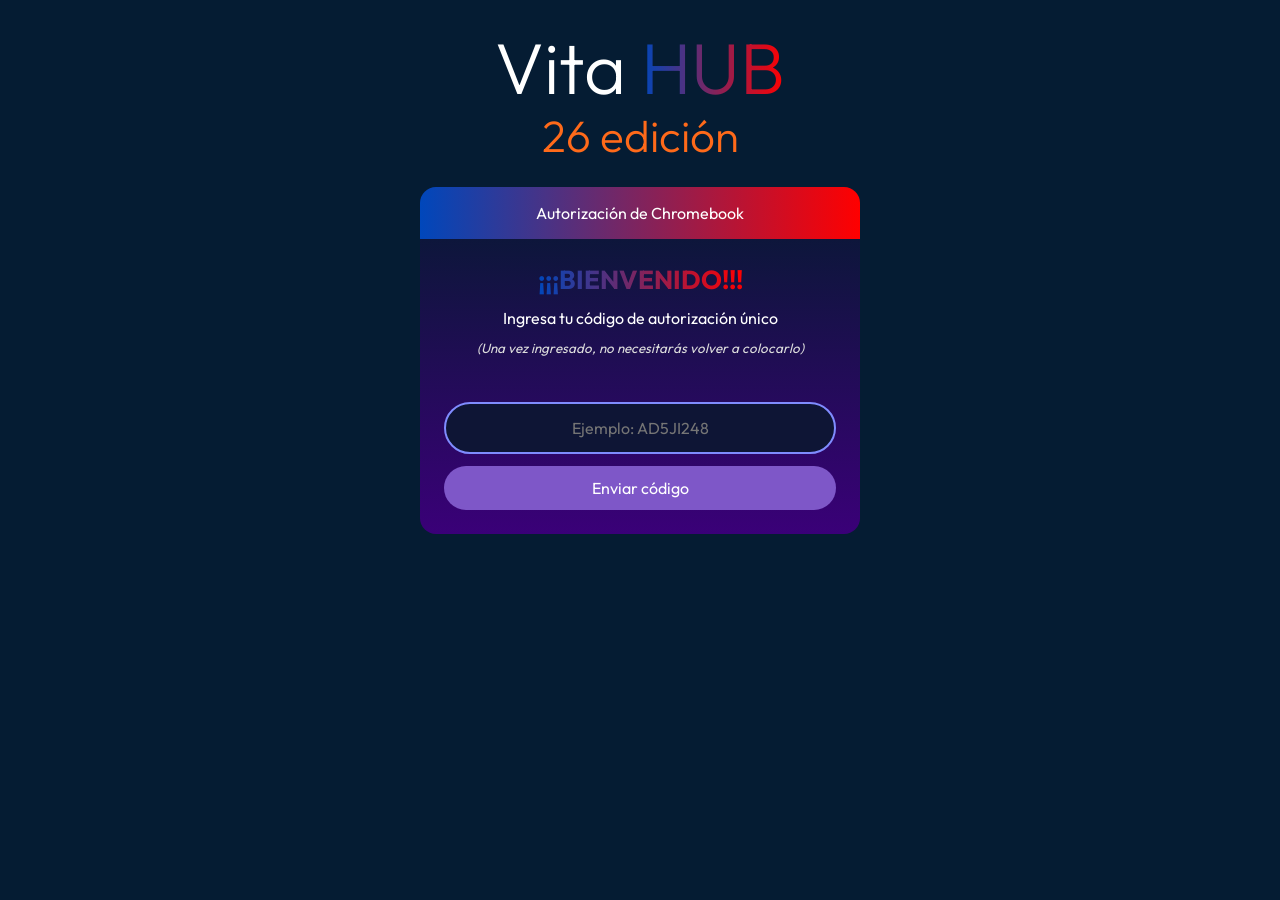
<file: index.html>
<!DOCTYPE html>
<html lang="es"><head><meta charset="utf-8">
<meta name="viewport" content="width=device-width,initial-scale=1">
<title>Vita HUB 26</title>
<link rel="manifest" href="manifest.webmanifest"><link rel="icon" href="icon.svg">
<meta name="theme-color" content="#051a30">
<link href="https://fonts.googleapis.com/css2?family=Outfit:wght@300;400;600&display=swap" rel="stylesheet">
<style>
:root{--bg:#09151f;--p:#051c33;--p2:#0a2b4d;--tx:#fff;--mut:#9db3c8;--g:#00c060;--b:#0047bb;--o:#ff6a1a;--grad:linear-gradient(90deg,#0047bb,#ff0000);color-scheme:dark}
*{box-sizing:border-box}html,body{margin:0}
body{background:var(--bg);color:var(--tx);font-family:Outfit,system-ui,sans-serif;min-height:100vh}
.hidden{display:none!important}
button,input{font:inherit;color:inherit}
button{cursor:pointer;border:0}
:focus-visible{outline:2px solid #6ea8ff;outline-offset:2px}
/* auth */
#auth{min-height:100vh;background:var(--p);display:flex;flex-direction:column;align-items:center;padding:32px 16px}
.logo{font-size:clamp(44px,9vw,72px);font-weight:300;margin:0;line-height:1}
.logo b{font-weight:300;background:var(--grad);-webkit-background-clip:text;background-clip:text;color:transparent}
.ed{font-size:clamp(28px,6vw,44px);color:var(--o);font-weight:300;margin:4px 0 24px}
.box{width:min(440px,100%);border-radius:16px;overflow:hidden;background:linear-gradient(#051a30,#3a0078)}
.box h4{margin:0;padding:16px;text-align:center;font-weight:400;background:var(--grad)}
.in{padding:24px;display:flex;flex-direction:column;gap:12px;align-items:center;text-align:center}
.in h2{margin:0;font-size:26px;background:var(--grad);-webkit-background-clip:text;background-clip:text;color:transparent}
.in small{color:#ddd;font-style:italic}
.field{width:100%;padding:14px 18px;background:#0e1535;border:2px solid #7f8cff;border-radius:40px;text-align:center}
.btn2{padding:12px 20px;border-radius:30px;background:#7e57c8;width:100%}
.row{display:flex;gap:10px;width:100%}
.msg{min-height:22px;font-size:15px}.ok{color:#4dff9a}.err{color:#ff6b6b}
/* hub */
header{display:flex;gap:10px;align-items:center;padding:12px 16px;flex-wrap:wrap}
.ic{width:46px;height:46px;border-radius:10px;background:#fff;padding:0}
.ic img{width:100%;height:100%;border-radius:10px}
.sb{flex:1 1 220px;display:flex;background:var(--p2);border-radius:10px;min-width:0}
.sb input{flex:1;min-width:0;background:none;border:0;padding:14px}
.nav{background:var(--p2);padding:14px 18px;border-radius:10px}
.nav[aria-current=true]{outline:2px solid #3b82f6}
.me{margin-left:auto;text-align:right;font-size:14px}.me b{display:block}
.grid3{display:grid;grid-template-columns:1fr 2fr 1fr;gap:16px;padding:0 16px}
.pn{background:var(--p);border-radius:16px;overflow:hidden;display:flex;flex-direction:column;min-height:340px}
.pn>h3{margin:0;padding:18px;text-align:center;font-weight:400;font-size:24px;background:var(--p2)}
.pn .c{padding:12px;display:flex;flex-direction:column;gap:8px;flex:1;overflow:auto;max-height:300px}
.item{background:var(--p2);border-radius:10px;padding:10px 12px;font-size:14px}
.item b{display:block}.item i{color:var(--mut);font-size:12px}
.hero{align-items:center;justify-content:center;text-align:center;padding:24px}
.hero .logo b{color:var(--o);background:none;-webkit-text-fill-color:var(--o)}
.hero p{max-width:34ch;font-size:20px}
.sug{display:flex;gap:8px;padding:12px}
.sug input{flex:1;min-width:0;background:var(--p2);border:0;border-radius:30px;padding:12px 16px}
.sug button{width:46px;height:46px;border-radius:50%;background:var(--p2);font-size:24px}
h2.sec{text-align:center;font-weight:400;margin:28px 0 14px}
h2.sec.i{color:#4dffa0}h2.sec.f{color:#ffb61a}
.line{height:2px;margin:0 16px 16px;background:#fff}.line.i{background:linear-gradient(90deg,var(--g),var(--b))}.line.f{background:#ffb61a}
.cards{display:grid;grid-template-columns:repeat(auto-fill,minmax(250px,1fr));gap:14px;padding:0 16px}
.card{background:var(--p);border-radius:14px;padding:14px;display:flex;flex-direction:column;gap:10px;position:relative;user-select:none}
.ct{display:flex;gap:8px}.ct .e{width:56px;height:56px;border-radius:10px;background:linear-gradient(135deg,#5ad2ff,#ff4fd8);display:grid;place-items:center;font-size:30px}
.ct .n{flex:1;background:var(--p2);border-radius:10px;display:grid;place-items:center;font-weight:600;color:#ff8a3a;padding:0 8px;text-align:center}
.card p{margin:0;font-size:14px;color:#dbe6f0;min-height:60px}
.star{position:absolute;right:12px;top:78px;color:#ffb61a;font-size:22px}
.acts{display:flex;gap:8px}.acts button{flex:1;padding:12px;border-radius:10px;font-size:16px}
.ab{background:var(--g)}.in2{background:var(--b)}
.acts .ab.full{background:linear-gradient(90deg,var(--g),var(--b))}
.empty{padding:0 16px;color:var(--mut);text-align:center}
#menu{position:fixed;z-index:9;background:var(--p2);border:2px solid #04152a;border-radius:10px;padding:6px}
#menu button{background:#0b3a66;padding:12px 16px;border-radius:8px;color:#fff;white-space:nowrap}
.cfg{max-width:520px;margin:0 auto;padding:16px;display:flex;flex-direction:column;gap:12px}
.cfg button{background:var(--p2);padding:14px;border-radius:10px}
.hint{color:var(--mut);font-size:14px}
@media(max-width:820px){.grid3{grid-template-columns:1fr}.me{width:100%;text-align:left}}
</style></head><body>

<section id="auth">
 <h1 class="logo">Vita <b>HUB</b></h1><div class="ed">26 edición</div>
 <div class="box"><h4>Autorización de Chromebook</h4>
  <div class="in" id="v-code">
   <h2>¡¡¡BIENVENIDO!!!</h2><div>Ingresa tu código de autorización único</div>
   <small>(Una vez ingresado, no necesitarás volver a colocarlo)</small>
   <div class="msg" id="m-code"></div>
   <input class="field" id="code" placeholder="Ejemplo: AD5JI248" autocomplete="off" maxlength="16">
   <button class="btn2" id="b-code">Enviar código</button>
  </div>
  <div class="in hidden" id="v-login">
   <h2>INICIAR SESIÓN</h2><label for="l-id">Account ID:</label>
   <input class="field" id="l-id" inputmode="numeric" placeholder="Ingresa tu ID">
   <label for="l-pw">Contraseña</label>
   <input class="field" id="l-pw" type="password" placeholder="Ingresa tu contraseña">
   <div class="msg err" id="m-login"></div>
   <div class="row"><button class="btn2" data-go="v-new">Crear cuenta</button><button class="btn2" id="b-login">Entrar</button></div>
  </div>
  <div class="in hidden" id="v-new">
   <h2>CREAR CUENTA</h2><label for="n-name">Nombre</label>
   <input class="field" id="n-name" placeholder="Ingresa tu nombre" maxlength="30">
   <label for="n-pw">Contraseña</label>
   <input class="field" id="n-pw" type="password" placeholder="Mínimo 4 caracteres">
   <div class="msg err" id="m-new"></div>
   <div class="row"><button class="btn2" data-go="v-login">Iniciar sesión</button><button class="btn2" id="b-new">Crear</button></div>
  </div>
  <div class="in hidden" id="v-done">
   <h2>¡¡CUENTA CREADA EXITOSAMENTE!!</h2><div>El ID de tu cuenta es:</div>
   <b style="font-size:32px" id="newid"></b><small>Guárdalo: lo necesitas para iniciar sesión.</small>
   <button class="btn2" id="b-enter">INGRESAR AL HUB</button>
  </div>
 </div>
</section>

<section id="app" class="hidden">
 <header>
  <button class="ic" id="home" aria-label="Página principal"><img src="icon.svg" alt="Vita"></button>
  <label class="sb"><input id="q" placeholder="Busca algo aquí…" aria-label="Buscar"><span style="padding:12px">🔍</span></label>
  <button class="nav" data-v="mine">🏠 Mis juegos</button>
  <button class="nav" data-v="cfg">⚙️ Configuración</button>
  <div class="me"><b id="uname"></b>Account ID: <span id="uid"></span></div>
 </header>

 <main id="v-home">
  <div class="grid3">
   <div class="pn"><h3>📢 Noticias</h3><div class="c"><div class="item"><b>Nueva aplicación</b>Se ha agregado la aplicación <span style="color:var(--o)">Calculadora</span>.</div></div></div>
   <div class="pn hero c"><h1 class="logo">Vita <b>26</b></h1><p>Vita 26 es un hub web donde se recolectan juegos y aplicaciones para que sean más accesibles a todo el mundo.</p></div>
   <div class="pn"><h3>Sugerencias</h3><div class="c" id="sugs"></div>
    <form class="sug" id="sugf"><input id="sugi" placeholder="Sugiere algo…" maxlength="140" aria-label="Sugerir"><button aria-label="Enviar sugerencia">+</button></form></div>
  </div>
  <div id="home-lists"></div>
 </main>

 <main id="v-mine" class="hidden">
  <h1 class="logo" style="text-align:center;margin:28px 0">Mis <b>cosas</b></h1>
  <div id="mine-lists"></div>
 </main>

 <main id="v-cfg" class="hidden"><div class="cfg">
  <h2>Configuración</h2>
  <button id="b-pwa">📲 Instalar Vita como aplicación</button>
  <p class="hint" id="pwa-h">Si el botón no funciona, usa el menú del navegador: «Instalar aplicación» o «Añadir a pantalla de inicio».</p>
  <button id="b-out">Cerrar sesión</button>
 </div></main>
</section>
<div id="menu" class="hidden"><button id="m-fav"></button></div>

<script>
/* ====== EDITA AQUÍ ====== */
// Códigos válidos de Chromebook. Cada código se puede usar una sola vez POR NAVEGADOR (no hay servidor).
const CODES=['AD5JI248','YSJD2K56','VITA2026'];
// Catálogo. t: 'juego' o 'app'. u: enlace que abre el botón «Abrir».
const ITEMS=[
 {id:'smash',t:'juego',n:'Smash Karts',e:'🏎️',d:'Carreras de karts con armas. Juega con amigos en el navegador.',u:'https://smashkarts.io'},
 {id:'j2',t:'juego',n:'Juego de ejemplo',e:'🎮',d:'Descripción de un juego de ejemplo. Cámbiala en ITEMS.',u:'#'},
 {id:'j3',t:'juego',n:'Otro juego',e:'🕹️',d:'Otro juego de ejemplo para llenar el catálogo.',u:'#'},
 {id:'calc',t:'app',n:'Calculadora',e:'🧮',d:'Calculadora sencilla para el día a día.',u:'#'}
];
/* ======================== */
const $=s=>document.querySelector(s),$$=s=>[...document.querySelectorAll(s)];
const J={get:(k,d)=>{try{return JSON.parse(localStorage.getItem(k))??d}catch{return d}},set:(k,v)=>{try{localStorage.setItem(k,JSON.stringify(v))}catch{}}};
const hash=async s=>[...new Uint8Array(await crypto.subtle.digest('SHA-256',new TextEncoder().encode('vita26:'+s)))].map(b=>b.toString(16).padStart(2,'0')).join('');
const esc=s=>s.replace(/[&<>"']/g,c=>({'&':'&amp;','<':'&lt;','>':'&gt;','"':'&quot;',"'":'&#39;'}[c]));
let user=null,data=null,view='home',ctxId=null;

function show(id){$$('#auth .in').forEach(e=>e.classList.toggle('hidden',e.id!==id))}
$$('[data-go]').forEach(b=>b.onclick=()=>show(b.dataset.go));

// 1. Código de autorización
function startAuth(){show(J.get('vita:authorized',false)?'v-login':'v-code')}
$('#b-code').onclick=()=>{
 const c=$('#code').value.trim().toUpperCase(),m=$('#m-code'),used=J.get('vita:used',[]);
 if(!CODES.includes(c)){m.textContent='INGRESA UN CÓDIGO VÁLIDO';m.className='msg err';return}
 if(used.includes(c)){m.textContent='DENEGADO (YA FUE UTILIZADO)';m.className='msg err';return}
 J.set('vita:used',[...used,c]);J.set('vita:authorized',true);
 m.textContent='CÓDIGO AUTORIZADO ✅';m.className='msg ok';setTimeout(()=>show('v-login'),900)};
$('#code').onkeydown=e=>{if(e.key==='Enter')$('#b-code').click()};

// 2. Cuentas
$('#b-new').onclick=async()=>{
 const n=$('#n-name').value.trim(),p=$('#n-pw').value,m=$('#m-new');
 if(!n){m.textContent='Escribe un nombre.';return}
 if(p.length<4){m.textContent='La contraseña necesita al menos 4 caracteres.';return}
 const acc=J.get('vita:accounts',{});let id;
 do{id=String(100000+Math.floor(Math.random()*900000))}while(acc[id]);
 acc[id]={name:n,pw:await hash(p)};J.set('vita:accounts',acc);
 $('#newid').textContent=id;$('#l-id').value=id;show('v-done');$('#b-enter').dataset.id=id};
$('#b-enter').onclick=e=>login(e.target.dataset.id);
$('#b-login').onclick=async()=>{
 const id=$('#l-id').value.trim(),acc=J.get('vita:accounts',{}),m=$('#m-login');
 if(!acc[id]||acc[id].pw!==await hash($('#l-pw').value)){m.textContent='ID o contraseña incorrectos.';return}
 login(id)};
function login(id){J.set('vita:session',id);boot()}
$('#b-out').onclick=()=>{localStorage.removeItem('vita:session');location.reload()};

// 3. Hub
function boot(){
 const id=J.get('vita:session',null),acc=J.get('vita:accounts',{});
 if(!id||!acc[id]){startAuth();return}
 user={id,name:acc[id].name};data=J.get('vita:data:'+id,{fav:[],inst:[],rec:[],sug:[]});
 $('#auth').classList.add('hidden');$('#app').classList.remove('hidden');
 $('#uname').textContent=user.name;$('#uid').textContent=id;go('home')}
const save=()=>J.set('vita:data:'+user.id,data);
function go(v){view=v;['home','mine','cfg'].forEach(x=>$('#v-'+x).classList.toggle('hidden',x!==v));
 $$('.nav').forEach(b=>b.setAttribute('aria-current',b.dataset.v===v));render()}
$('#home').onclick=()=>go('home');$$('.nav').forEach(b=>b.onclick=()=>go(b.dataset.v));
$('#q').oninput=render;

function card(it,full){
 const fav=data.fav.includes(it.id),inst=data.inst.includes(it.id);
 return `<article class="card" data-id="${it.id}"><div class="ct"><div class="e">${it.e}</div><div class="n">${esc(it.n)}</div></div>
 <p>${esc(it.d)}</p>${fav?'<span class="star" aria-label="Favorito">✦</span>':''}
 <div class="acts"><button class="ab ${inst&&full?'full':''}" data-a="open">▷ ABRIR</button>${inst&&full?'':'<button class="in2" data-a="inst">⬇ INSTALAR</button>'}</div></article>`}
function section(title,cls,items,full){
 return `<h2 class="sec ${cls}">${title}</h2><div class="line ${cls}"></div>`+
 (items.length?`<div class="cards">${items.map(i=>card(i,full)).join('')}</div>`:'<p class="empty">Aquí no hay nada todavía.</p>')}
function render(){
 const q=$('#q').value.trim().toLowerCase(),by=x=>ITEMS.filter(i=>(!x||i.t===x)&&(!q||(i.n+i.d).toLowerCase().includes(q)));
 const pick=ids=>ids.map(id=>ITEMS.find(i=>i.id===id)).filter(i=>i&&(!q||(i.n+i.d).toLowerCase().includes(q)));
 if(view==='home'){
  $('#home-lists').innerHTML=section('Juegos','',by('juego'),false)+section('Aplicaciones','',by('app'),false);
  $('#sugs').innerHTML=data.sug.map(s=>`<div class="item"><b>${esc(user.name)}</b>${esc(s.t)}<i>${s.h}</i></div>`).join('')||'<p class="hint" style="text-align:center">Aún no hay sugerencias.</p>'}
 if(view==='mine'){
  $('#mine-lists').innerHTML=section('Recientes','',pick(data.rec),true)+section('Instalados','i',pick(data.inst),true)+section('✦ Favoritos ✦','f',pick(data.fav),true)}}
document.addEventListener('click',e=>{
 const b=e.target.closest('[data-a]');if(!b){hideMenu();return}
 const id=b.closest('.card').dataset.id,it=ITEMS.find(i=>i.id===id);
 if(b.dataset.a==='inst'){if(!data.inst.includes(id))data.inst.push(id)}
 else{data.rec=[id,...data.rec.filter(x=>x!==id)].slice(0,8);if(it.u&&it.u!=='#')window.open(it.u,'_blank','noopener')}
 save();render()});
$('#sugf').onsubmit=e=>{e.preventDefault();const t=$('#sugi').value.trim();if(!t)return;
 data.sug.unshift({t,h:new Date().toLocaleTimeString('es',{hour:'2-digit',minute:'2-digit'})});data.sug=data.sug.slice(0,20);$('#sugi').value='';save();render()};

// Favoritos: clic derecho (o mantener presionado en el celular)
function showMenu(x,y,id){ctxId=id;const f=data.fav.includes(id);$('#m-fav').textContent=(f?'QUITAR DE FAVORITOS':'MARCAR COMO FAVORITO')+' ✦';
 const m=$('#menu');m.classList.remove('hidden');m.style.left=Math.min(x,innerWidth-m.offsetWidth-8)+'px';m.style.top=Math.min(y,innerHeight-m.offsetHeight-8)+'px'}
const hideMenu=()=>$('#menu').classList.add('hidden');
$('#m-fav').onclick=e=>{e.stopPropagation();const i=data.fav.indexOf(ctxId);i<0?data.fav.push(ctxId):data.fav.splice(i,1);save();hideMenu();render()};
document.addEventListener('contextmenu',e=>{const c=e.target.closest('.card');if(!c)return;e.preventDefault();showMenu(e.clientX,e.clientY,c.dataset.id)});
let lp;document.addEventListener('touchstart',e=>{const c=e.target.closest('.card');if(!c)return;const t=e.touches[0];lp=setTimeout(()=>showMenu(t.clientX,t.clientY,c.dataset.id),600)},{passive:true});
['touchend','touchmove'].forEach(n=>document.addEventListener(n,()=>clearTimeout(lp),{passive:true}));

// PWA
let dp;addEventListener('beforeinstallprompt',e=>{e.preventDefault();dp=e});
$('#b-pwa').onclick=async()=>{if(dp){dp.prompt();dp=null}else $('#pwa-h').style.color='#fff'};
if('serviceWorker' in navigator)addEventListener('load',()=>navigator.serviceWorker.register('sw.js').catch(()=>{}));
boot();
</script></body></html>
</file>
